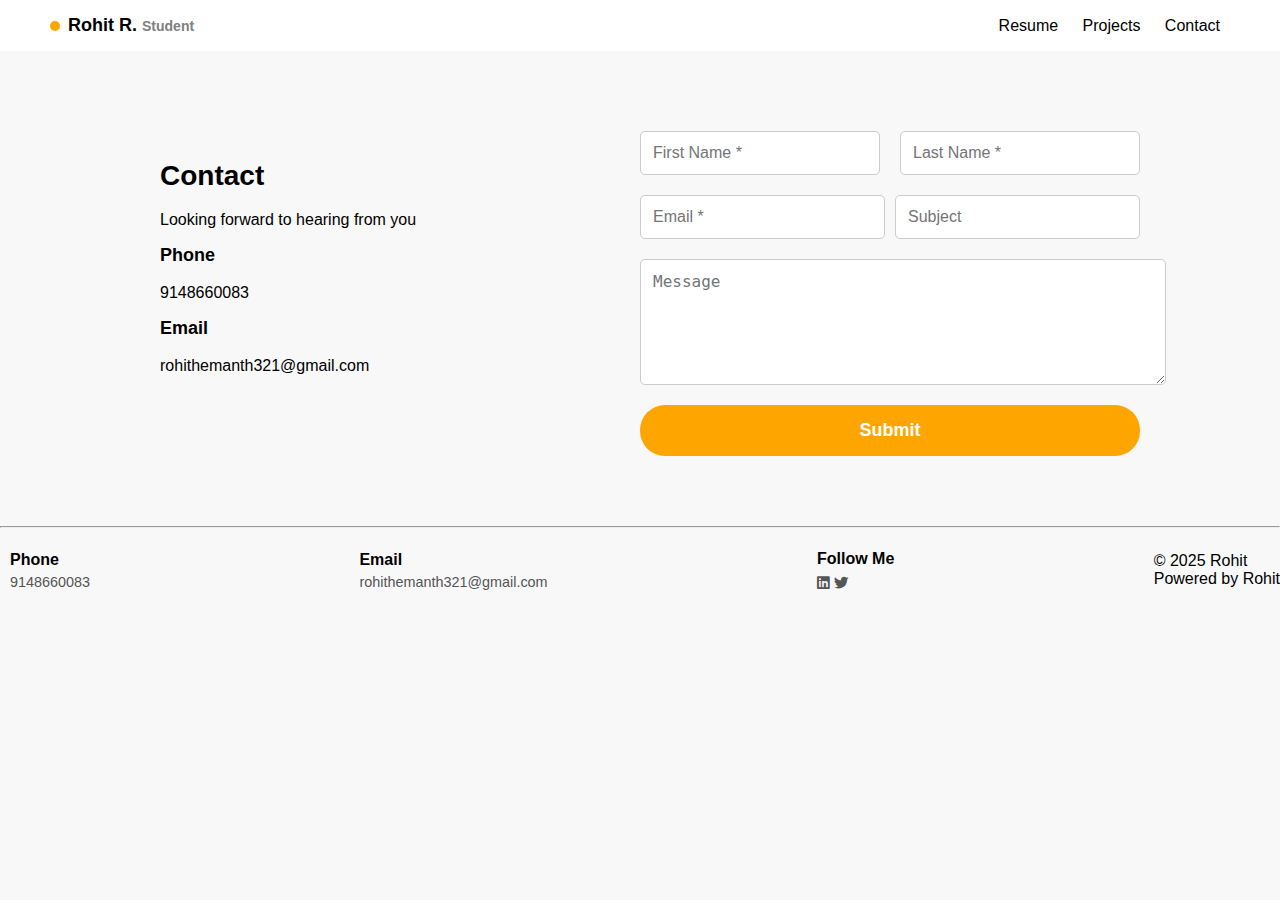
<file: contact.html>
<!DOCTYPE html>
<html lang="en">
<head>
    <meta charset="UTF-8">
    <meta name="viewport" content="width=device-width, initial-scale=1.0">
    <title>Contact</title>
    <link rel="stylesheet" href="contact.css">
    <link rel="stylesheet" href="https://cdnjs.cloudflare.com/ajax/libs/font-awesome/6.4.2/css/all.min.css">

</head>
<body>
    <header>
        <div class="logo">
            <span class="dot"></span>
            <a href="./index.html"><span class="name">Rohit R.</span></a> <span class="role">Student</span>
            <!-- Hamburger Menu -->
<div class="hamburger">&#9776;</div>

        </div>
        <nav>
            <a href="./resume.html">Resume</a>
            <a href="./project.html">Projects</a>
            <a href="#">Contact</a>
        </nav>
    </header>

    <main>
        <section class="contact-info">
            <h1>Contact</h1>
            <p>Looking forward to hearing from you</p>
            <h3>Phone</h3>
            <p>9148660083</p>
            <h3>Email</h3>
            <p>rohithemanth321@gmail.com</p>
        </section>

        <section class="contact-form">
            <form>
                <div class="name-fields">
                    
                    <input type="text" id="first" placeholder="First Name *" required><br>
                    
                    <input type="text" placeholder="Last Name *" required>
                </div>
                <div class="email-subject">
                    
                    <input type="email" placeholder="Email *" required>
                    
                    <input type="text" placeholder="Subject">
                </div>
                
                <textarea placeholder="Message"></textarea>
                <button type="submit">Submit</button>
            </form>
        </section>
    </main>
    <hr>
    <footer class="site-footer">
        <div class="footer-content">
          <div class="footer-section">
            <h4>Phone</h4>
            <p>9148660083</p>
          </div>
          <div class="footer-section">
            <h4>Email</h4>
            <p>rohithemanth321@gmail.com</p>
          </div>
          <div class="footer-section">
            <h4>Follow Me</h4>
            <!-- Replace # with actual URLs -->
            <a href="#" class="social-link"><i class="fab fa-linkedin"></i></a>
            <a href="#" class="social-link"><i class="fab fa-twitter"></i></a>
          </div>
          <p>© 2025 Rohit<br>Powered by Rohit</p>
        </div>
         
        
      </footer>
      <script>
        document.querySelector('.hamburger').addEventListener('click', function() {
            document.body.classList.toggle('mobile-menu-active');
        });
    </script>
    
</body>
</html>
</file>
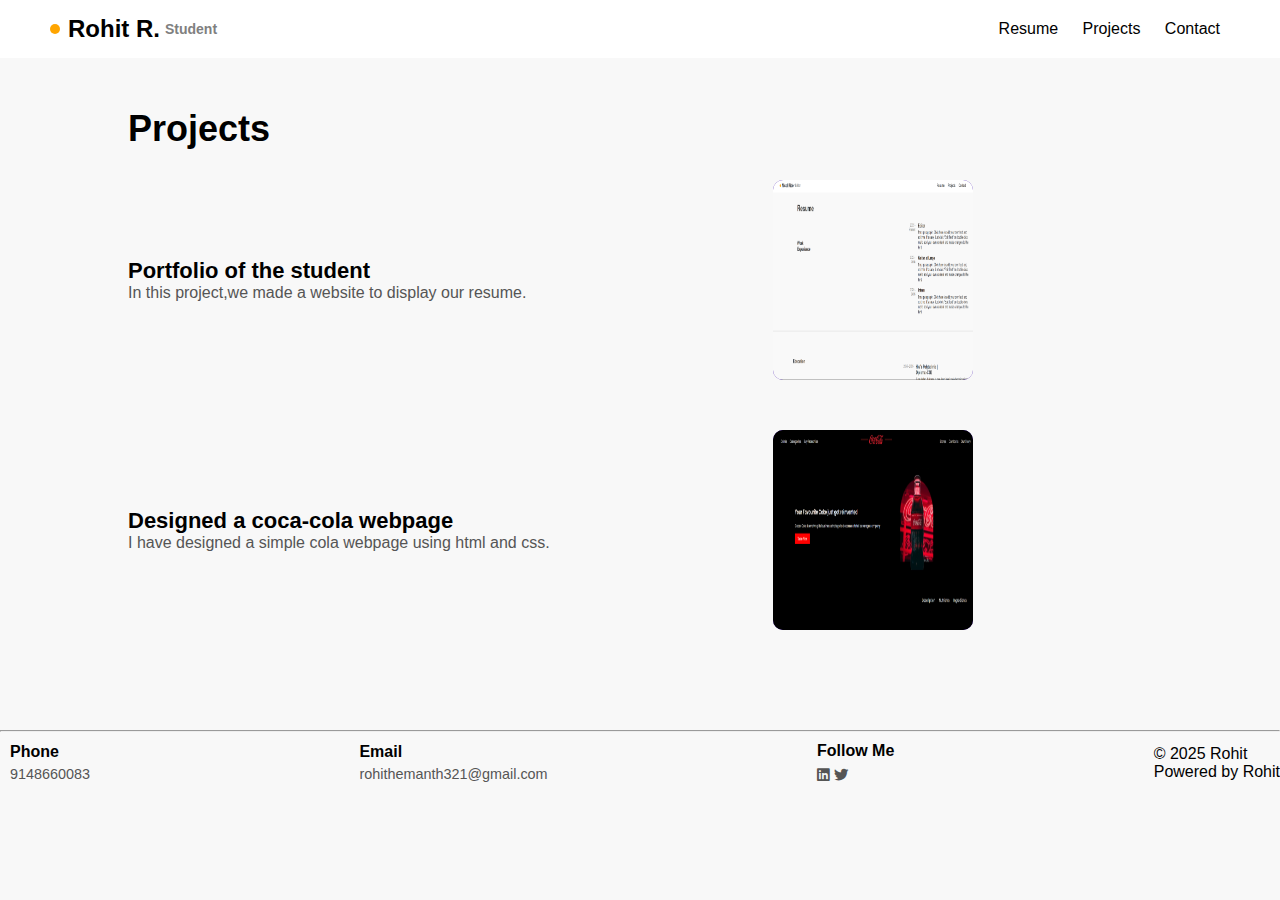
<file: project.html>
<!DOCTYPE html>
<html lang="en">
<head>
    <meta charset="UTF-8">
    <meta name="viewport" content="width=device-width, initial-scale=1.0">
    <title>Projects</title>
    <link rel="stylesheet" href="project.css">
    <link rel="stylesheet" href="https://cdnjs.cloudflare.com/ajax/libs/font-awesome/6.4.2/css/all.min.css">
</head>
<body>
  <header>
    <div class="logo">
        <span class="dot"></span>
        <a href="./index.html"><span class="name">Rohit R.</span></a> <span class="role">Student</span>
        <!-- Hamburger Menu -->
<div class="hamburger">&#9776;</div>

    </div>
    <nav>
        <a href="./resume.html">Resume</a>
        <a href="#">Projects</a>
        <a href="./contact.html">Contact</a>
    </nav>
</header>

    

    <div class="projects-container">
        <h1>Projects</h1>

        <div class="project">
            <div class="project-text">
                <h2>Portfolio of the student</h2>
                <p>
                   In this project,we made a website to display our resume.
                </p>
            </div>
            <div class="project-image">
                <img src="./project.png" alt="Project Image">
            </div>
        </div>

        <div class="project">
            <div class="project-text">
                <h2>Designed a coca-cola webpage</h2>
                <p>
                    I have designed a simple cola webpage using html and css.
                </p>
            </div>
            <div class="project-image">
                <img src="./cola.png" alt="Project Image">
            </div>
        </div>

    </div>
    <hr>
    <footer class="site-footer">
        <div class="footer-content">
          <div class="footer-section">
            <h4>Phone</h4>
            <p>9148660083</p>
          </div>
          <div class="footer-section">
            <h4>Email</h4>
            <p>rohithemanth321@gmail.com</p>
          </div>
          <div class="footer-section">
            <h4>Follow Me</h4>
            <!-- Replace # with actual URLs -->
            <a href="#" class="social-link"><i class="fab fa-linkedin"></i></a>
            <a href="#" class="social-link"><i class="fab fa-twitter"></i></a>
          </div>
          <p>© 2025 Rohit<br>Powered by Rohit</p>
        </div>
         
        
      </footer>
      <script>
        document.querySelector('.hamburger').addEventListener('click', function() {
            document.body.classList.toggle('mobile-menu-active');
        });
    </script>
    
</body>
</html>
</file>
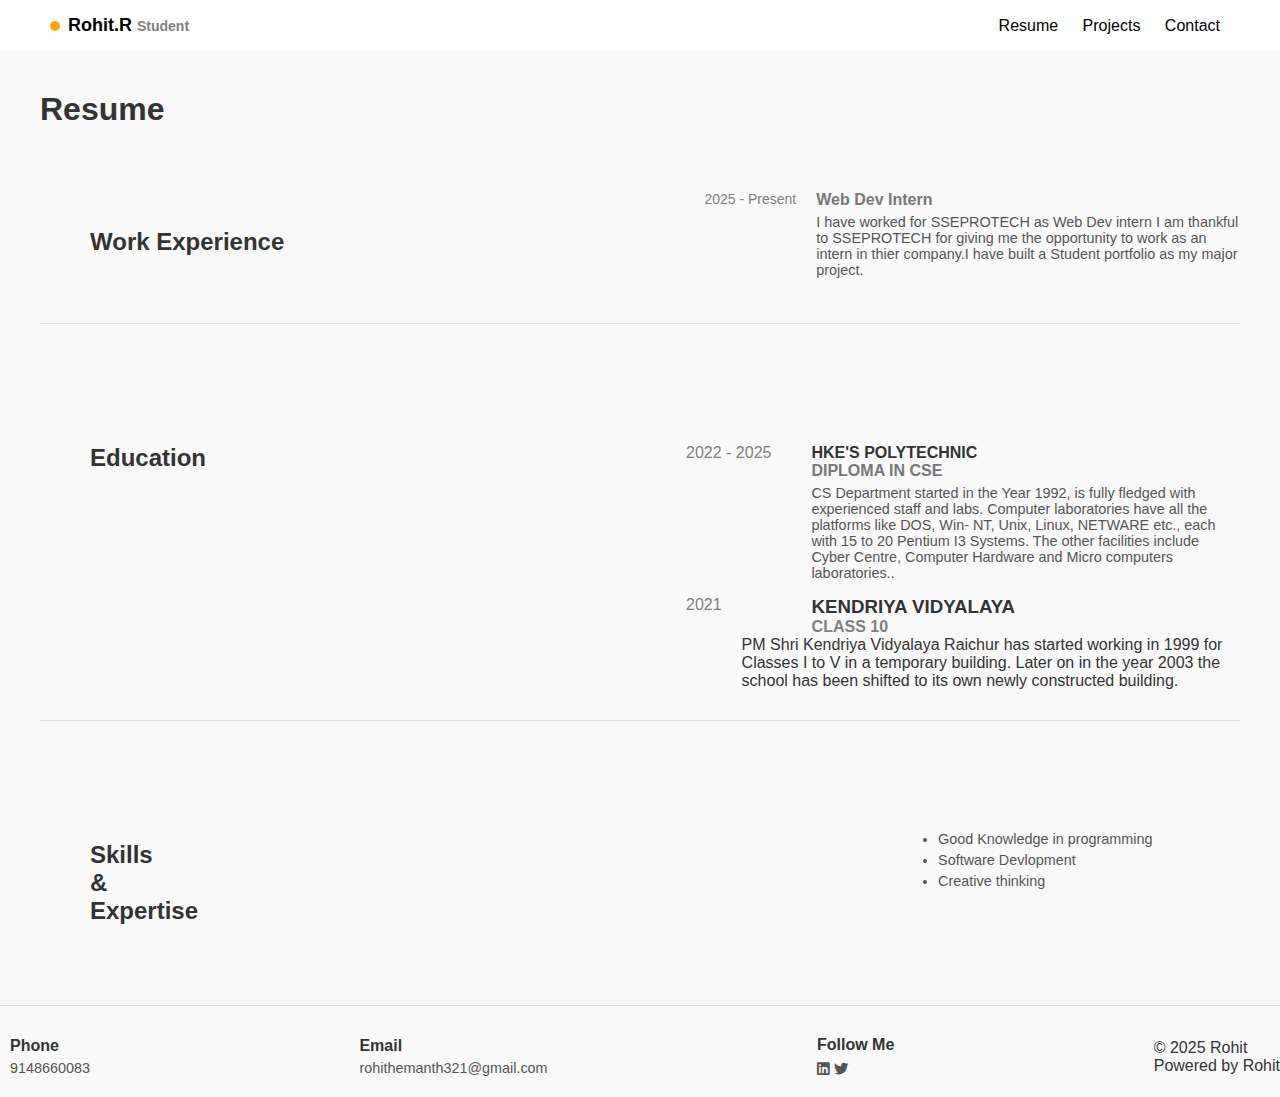
<file: resume.html>
<!DOCTYPE html>
<html lang="en">
<head>
    <meta charset="UTF-8">
    <meta name="viewport" content="width=device-width, initial-scale=1.0">
    <title>Nicol Rider - Resume</title>
    <link rel="stylesheet" href="resume.css">
    <link rel="stylesheet" href="https://cdnjs.cloudflare.com/ajax/libs/font-awesome/6.4.2/css/all.min.css">
</head>
<body>
    <header>
        <div class="logo">
            <span class="dot"></span>
            <a href="./index.html"><span class="name">Rohit.R</span></a> <span class="role">Student</span>
            <!-- Hamburger Menu -->
<div class="hamburger">&#9776;</div>

        </div>
        <nav>
            <a href="#">Resume</a>
            <a href="./project.html">Projects</a>
            <a href="./contact.html">Contact</a>
        </nav>
    </header>


    <main class="main-content">
        <section id="resume" class="resume-section">
            <div class="left-column">
                <h2>Resume</h2>
                <h3>Work Experience</h3>
            </div>
            <div class="right-column">
                <!-- Job 1 -->
                <div class="job">
                    <p class="date">2025 - Present</p>
                    <div class="details">
                        <h4>Web Dev Intern</h4>
                        <p>I have worked for SSEPROTECH as Web Dev intern I am thankful to SSEPROTECH
                            for giving me the opportunity to work as an intern in thier company.I have built
                            a Student portfolio as my major project.</p>
                    </div>
                </div>

               
               
                </div>
            </div>
        </section>
        <hr>
        <section class="education">
            <div class="section-header">
                <h2>Education</h2>
            </div>
            <div class="education-content">
                <div class="education-item">
                    <div class="year">2022 - 2025</div>
                    <div class="details">
                        <h3>HKE'S POLYTECHNIC</h3>
                        <h4>DIPLOMA IN CSE</h4>
                        <p>CS Department started in the Year 1992, 
                            is fully fledged with experienced staff and labs. 
                            Computer laboratories have all the platforms like DOS, Win- NT,
                             Unix, Linux, NETWARE etc., each with 15 to 20 Pentium I3 Systems. 
                             The other facilities include Cyber Centre,
                             Computer Hardware and Micro computers laboratories..</p>
                    </div>
                </div>
                <div class="education-item">
                    <div class="year"> 2021</div>
                    <div class="detail">
                        <h3>KENDRIYA VIDYALAYA</h3>
                        <h4>CLASS 10</h4>
                        <p>PM Shri Kendriya Vidyalaya Raichur has started 
                            working in 1999 for Classes I to V in a 
                            temporary building. 
                            Later on in the year 2003 the school 
                            has been shifted to its own newly constructed building. 
                            </p>
                    </div>
                </div>
            </div>
        </section>
        <hr>
        <section class="skills">
            <div class="section-header">
                <h2>Skills<br>& Expertise</h2>
            </div>
            <div class="skills-list">
                <ul>
                
                    <li>Good Knowledge in programming</li>
                    <li>Software Devlopment</li>
                    <li>Creative thinking</li>
                </ul>
            </div>
        </section>
    </div>
</body>
    </main>
   <hr>
    <footer class="site-footer">
        <div class="footer-content">
          <div class="footer-section">
            <h4>Phone</h4>
            <p>9148660083</p>
          </div>
          <div class="footer-section">
            <h4>Email</h4>
            <p>rohithemanth321@gmail.com</p>
          </div>
          <div class="footer-section">
            <h4>Follow Me</h4>
            <!-- Replace # with actual URLs -->
            <a href="#" class="social-link"><i class="fab fa-linkedin"></i></a>
            <a href="#" class="social-link"><i class="fab fa-twitter"></i></a>
          </div>
          <p>© 2025 Rohit<br>Powered by Rohit</p>
        </div>
         
        
      </footer>
      <script>
        document.querySelector('.hamburger').addEventListener('click', function() {
            document.body.classList.toggle('mobile-menu-active');
        });
    </script>
</body>
</html>
</file>
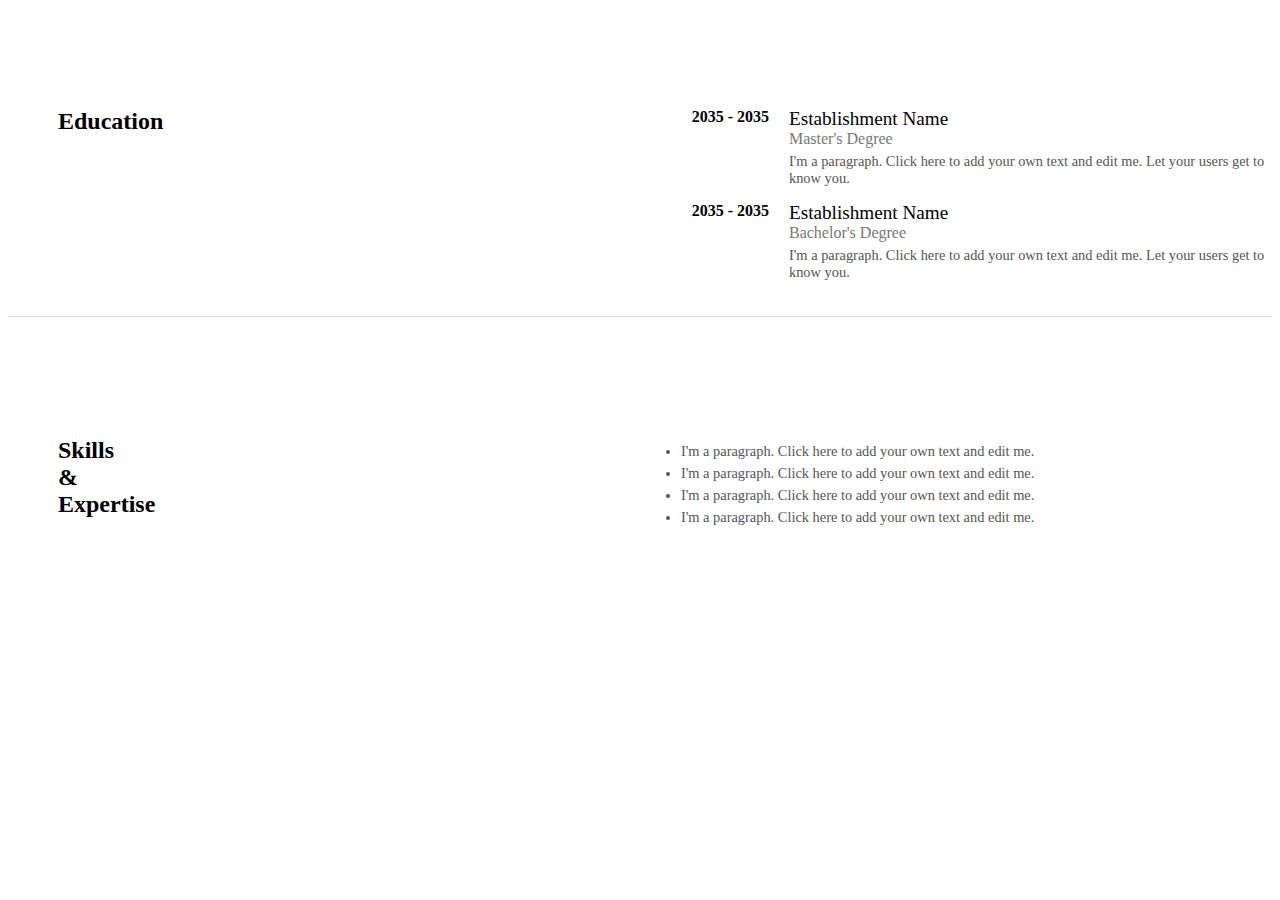
<file: try.html>
<!DOCTYPE html>
<html lang="en">
<head>
    <meta charset="UTF-8">
    <meta name="viewport" content="width=device-width, initial-scale=1.0">
    <title>Education and Skills</title>
    <link rel="stylesheet" href="try.css">
</head>
<body>
    
        <section class="education">
            <div class="section-header">
                <h2>Education</h2>
            </div>
            <div class="education-content">
                <div class="education-item">
                    <div class="year">2035 - 2035</div>
                    <div class="details">
                        <h3>Establishment Name</h3>
                        <h4>Master's Degree</h4>
                        <p>I'm a paragraph. Click here to add your own text and edit me. Let your users get to know you.</p>
                    </div>
                </div>
                <div class="education-item">
                    <div class="year">2035 - 2035</div>
                    <div class="details">
                        <h3>Establishment Name</h3>
                        <h4>Bachelor's Degree</h4>
                        <p>I'm a paragraph. Click here to add your own text and edit me. Let your users get to know you.</p>
                    </div>
                </div>
            </div>
        </section>
        <hr>
        <section class="skills">
            <div class="section-header">
                <h2>Skills<br>& Expertise</h2>
            </div>
            <div class="skills-list">
                <ul>
                    <li>I'm a paragraph. Click here to add your own text and edit me.</li>
                    <li>I'm a paragraph. Click here to add your own text and edit me.</li>
                    <li>I'm a paragraph. Click here to add your own text and edit me.</li>
                    <li>I'm a paragraph. Click here to add your own text and edit me.</li>
                </ul>
            </div>
        </section>
    </div>
</body>
</html>
</file>
<file: project.css>
* {
    margin: 0;
    padding: 0;
    box-sizing: border-box;
  }

body {
    font-family: Arial, sans-serif;
    margin: 0;
    padding: 0;
    background-color: #f8f8f8;
}


/* Header */
header {
  display: flex;
  justify-content: space-between;
  align-items: center;
  padding: 15px 50px;
  background: white;
}

.logo {
  display: flex;
  align-items: center;
  font-size: 18px;
  font-weight: bold;
}
.logo a{
  text-decoration: none;
  color: black;
}

.dot {
  width: 10px;
  height: 10px;
  background-color: orange;
  border-radius: 50%;
  margin-right: 8px;
}

.role {
  font-size: 14px;
  color: gray;
  margin-left: 5px;
}

nav a {
  text-decoration: none;
  color: black;
  margin: 0 10px;
  font-size: 16px;
}
  .logo {
    font-size: 1.5rem;
    font-weight: 600;
  }
.projects-container {
    width: 80%;
    margin: auto;
    padding: 50px 0;
}

h1 {
    font-size: 36px;
    text-align: left;
    margin-bottom: 30px;
}

.project {
    display: flex;
    align-items: center;
    justify-content: space-between;
    margin-bottom: 50px;
}

.project-text {
    width: 50%;
}

.project-text h2 {
    font-size: 22px;
    font-weight: bold;
}

.project-text p {
    font-size: 16px;
    color: #555;
}

.project-image {
    width: 60%;
    display: flex;
    justify-content: center;
    align-items: center;

}

.project-image img {
    width: 200px; /* Placeholder size */
    height: 200px;
    background-color: #4112af;
    border-radius: 10px;
    border-color:crimson;
    border-width: 100px;
}
/* Footer */

  
.footer-content {
  display: flex;
  justify-content: space-between;
  align-items: center;
  flex-wrap: wrap; /* Keeps elements responsive on smaller screens */
  margin-bottom: 10px;
}

.footer-section {
  margin: 10px;
}

.footer-section h4 {
  margin: 0 0 5px 0;
  font-size: 1rem;
  font-weight: bold;
}

.footer-section p,
.footer-section a {
  margin: 0;
  font-size: 0.9rem;
  color: #555;
}

.social-link {
  font-size: 20px;
  color: #333;
  margin-right: 10px;
  text-decoration: none;
  transition: color 0.3s ease;
}

.social-link:hover {
  color: #0077b5; /* LinkedIn Blue */
}

.social-link i {
  vertical-align: middle;
}

.footer-bottom {
  display: flex;
  justify-content: space-between;
  align-items: center;
  font-size: 0.8rem;
  border-top: 1px solid #ddd;
  padding-top: 10px;
  color: #888;
}
/* Mobile Optimization */
@media (max-width: 992px) {
  /* Reduce font sizes */
  body {
      font-size: 14px;
  }

  .logo {
      font-size: 16px;
  }

  .role {
      font-size: 12px;
  }

  /* Hide default navigation and add a responsive mobile menu */
  nav {
      display: none;
      flex-direction: column;
      position: absolute;
      top: 60px;
      left: 0;
      width: 100%;
      background-color: white;
      text-align: center;
      z-index: 1000;
  }

  nav a {
      display: block;
      padding: 10px;
      font-size: 14px;
      border-bottom: 1px solid #ddd;
  }
  .nav-links {
    display: none;
    flex-direction: column;
    width: 100%;
    position: absolute;
    top: 60px;
    left: 0;
    background: white;
    z-index: 1000;
    text-align: center;
}

  /* Show menu when active */
  .mobile-menu-active nav {
      display: flex;
  }

  /* Hamburger menu */
  .hamburger {
      display: block;
      position: absolute;
      top: 15px;
      right: 20px;
      cursor: pointer;
      font-size: 24px;
  }

  /* Adjust project section for better mobile layout */
  .projects-container {
      width: 90%;
      padding: 20px 0;
  }

  .project {
      flex-direction: column;
      text-align: center;
  }

  .project-text {
      width: 100%;
      margin-bottom: 15px;
  }

  .project-image {
      width: 100%;
  }

  .project-image img {
      width: 80px;
      height: 80px;
  }

  /* Footer adjustments */
  .footer-content {
      flex-direction: column;
      align-items: center;
      text-align: center;
  }

  .footer-section {
      margin-bottom: 10px;
  }
}
/* Desktop view - Show original nav bar, hide hamburger */
@media (min-width: 1025px) {
  .nav-links {
      display: flex; /* Show original nav */
  }

  .hamburger {
      display: none; /* Hide hamburger menu */
  }
}
</file>
<file: try.css>
section {
    display: flex;
    margin-bottom: 20px;
}

.section-header {
    margin-top: 100px;
    margin-left: 50px;
}

.education-content{
    margin-top: 100px;
    margin-left: 40%;
}
.skills-list {
    margin-top: 90px;
    margin-left: 40%;
    width: 75%;
}

h2 {
    font-size: 24px;
    font-weight: bold;
    margin: 0;
}

.education-item {
    display: flex;
    margin-bottom: 10px;
}

.year {
    width: 100px;
    text-align: right;
    padding-right: 20px;
    font-weight: bold;
}

.details {
    flex: 1;
}

.details h3,
.details h4 {
    margin: 0;
    font-weight: normal;
}

.details h3 {
    font-size: 1.2em;
}

.details h4 {
    font-size: 1em;
    color: #777;
    margin-bottom: 5px;
}

.details p {
    margin: 5px 0;
    font-size: 0.9em;
    color: #555;
}

hr {
    border: none;
    border-top: 1px solid #ddd;
    margin: 20px 0;
}

.skills-list ul {
    list-style-type: disc;
    padding-left: 20px;
}

.skills-list li {
    margin-bottom: 5px;
    font-size: 0.9em;
    color: #555;
}
</file>
<file: contact.css>
/* Reset and Base Styles */
body {
    font-family: Arial, sans-serif;
    margin: 0;
    padding: 0;
    background-color: #f8f8f8;
}

/* Header */
header {
    display: flex;
    justify-content: space-between;
    align-items: center;
    padding: 15px 50px;
    background: white;
}

.logo {
    display: flex;
    align-items: center;
    font-size: 18px;
    font-weight: bold;
}
.logo a{
    color: black;
    text-decoration: none;
}

.dot {
    width: 10px;
    height: 10px;
    background-color: orange;
    border-radius: 50%;
    margin-right: 8px;
}

.role {
    font-size: 14px;
    color: gray;
    margin-left: 5px;
}

nav a {
    text-decoration: none;
    color: black;
    margin: 0 10px;
    font-size: 16px;
}



/* Main Layout */
main {
    display: flex;
    justify-content: space-between;
    max-width: 1000px;
    margin: 50px auto;
    padding: 20px;
    
}

/* Left Contact Info */
.contact-info {
    width: 40%;
    padding: 20px;
}

.contact-info h1 {
    font-size: 28px;
}

.contact-info h3 {
    margin-top: 15px;
    font-size: 18px;
}

/* Right Contact Form */
.contact-form {
    width: 50%;
}

form {
    display: flex;
    flex-direction: column;
}

.name-fields, .email-subject {
    display: flex;
    gap: 10px;
}

input, textarea {
    width: 100%;
    padding: 12px;
    margin: 10px 0;
    border: 1px solid #ccc;
    border-radius: 5px;
    font-size: 16px;
}

textarea {
    height: 100px;
}

button {
    background-color: orange;
    color: white;
    border: none;
    padding: 15px;
    font-size: 18px;
    font-weight: bold;
    border-radius: 25px;  /* Rounded corners */
    cursor: pointer;
    margin-top: 10px;
    transition: background 0.3s;
}

button:hover {
    background-color: #cc8400;
}

.footer-content {
  display: flex;
  justify-content: space-between;
  align-items: center;
  flex-wrap: wrap; /* Keeps elements responsive on smaller screens */
  margin-bottom: 10px;
}

.footer-section {
  margin: 10px;
}

.footer-section h4 {
  margin: 0 0 5px 0;
  font-size: 1rem;
  font-weight: bold;
}

.footer-section p,
.footer-section a {
  margin: 0;
  font-size: 0.9rem;
  color: #555;
}

.social-link {
  font-size: 20px;
  color: #333;
  margin-right: 10px;
  text-decoration: none;
  transition: color 0.3s ease;
}

.social-link:hover {
  color: #0077b5; /* LinkedIn Blue */
}

.social-link i {
  vertical-align: middle;
}

.footer-bottom {
  display: flex;
  justify-content: space-between;
  align-items: center;
  font-size: 0.8rem;
  border-top: 1px solid #ddd;
  padding-top: 10px;
  color: #888;
}


/* Mobile Optimization */
@media (max-width: 992px) {
    /* Reduce font sizes for better readability */
    body {
        font-size: 14px;
    }

    .logo {
        font-size: 16px;
    }

    .role {
        font-size: 12px;
    }

    nav {
        display: none;
        flex-direction: column;
        position: absolute;
        top: 60px;
        left: 0;
        width: 100%;
        background-color: white;
        text-align: center;
    }

    nav a {
        display: block;
        padding: 10px;
        font-size: 14px;
        border-bottom: 1px solid #ddd;
    }

    /* Show menu when active */
    .mobile-menu-active nav {
        display: flex;
    }

    /* Hamburger menu */
    .hamburger {
        display: block;
        position: absolute;
        top: 15px;
        right: 20px;
        cursor: pointer;
        font-size: 24px;
    }

    /* Adjust main content layout */
    main {
        flex-direction: column;
        align-items: center;
        text-align: center;
    }

    .contact-info,
    .contact-form {
        width: 90%;
    }

    .name-fields,
    .email-subject {
        flex-direction: column;
    }

    input,
    textarea {
        font-size: 14px;
        padding: 10px;
    }

    button {
        font-size: 16px;
    }

    /* Footer */
    .footer-content {
        flex-direction: column;
        align-items: center;
        text-align: center;
    }

    .footer-section {
        margin-bottom: 10px;
    }
}
@media (min-width: 1025px) {
    .nav-links {
        display: flex; /* Show original nav */
    }
  
    .hamburger {
        display: none; /* Hide hamburger menu */
    }
  }
</file>
<file: resume.css>
/* General Reset */
* {
    margin: 0;
    padding: 0;
    box-sizing: border-box;
  }
  
  body {
    font-family: Arial, sans-serif;
    color: #333;
    background-color: #f9f9f9;
  }
  
  /* Header Section */
  header {
    display: flex;
    justify-content: space-between;
    align-items: center;
    padding: 15px 50px;
    background: white;
  }
  
  .logo {
    display: flex;
    align-items: center;
    font-size: 18px;
    font-weight: bold;
  }
  
  .logo a {
    color: black;
    text-decoration: none;
  }
  
  .dot {
    width: 10px;
    height: 10px;
    background-color: orange;
    border-radius: 50%;
    margin-right: 8px;
  }
  
  .role {
    font-size: 14px;
    color: gray;
    margin-left: 5px;
  }
  
  nav a {
    text-decoration: none;
    color: black;
    margin: 0 10px;
    font-size: 16px;
  }
  
  /* Main Content */
  .main-content {
    padding: 40px;
  }
  
  .resume-section {
    display: flex; /* Create two columns */
  }
  
  .left-column {
    width: 30%; /* Left column width */
  }
  
  .left-column h2 {
    font-size: 32px;
  }
  
  .left-column h3 {
    margin-top: 100px;
    margin-left: 50px;
    font-size: 24px;
  }
  
  .right-column {
    margin-top: 100px;
    width: 50%; /* Right column width */
    margin-left: 250px;
  }
  
  .job {
    display: flex; /* Align date and details horizontally */
    justify-content: flex-start; /* Align items horizontally */
    margin-bottom: 20px; /* Space between jobs */
  }
  
  .date {
    width: 150px; /* Fixed width for dates */
    text-align: right; /* Align dates on the right */
    font-size: 14px;
    color: gray;
  }
  
  .details {
    margin-left: 20px; /* Space between date and details */
  }
  
  .details h4 {
    font-size: 18px;
  }
  
  .details p {
    margin-top: 5px;
  }
  .detail h3{
       margin-left: 70px;
  }
  .detail h4{
    margin-left: 70px;
    color: gray;
}
  section {
    display: flex;
    margin-bottom: 20px;
  }
  
  .section-header {
    margin-top: 100px;
    margin-left: 50px;
  }
 
  
  .education-content {
    margin-top: 100px;
    margin-left: 40%;
  }
  
  .skills-list {
    margin-top: 90px;
    margin-left: 60%;
    width: 75%;
  }
  
  h2 {
    font-size: 24px;
    margin: 0;
  }
  
  .education-item {
    display: flex;
    margin-bottom: 10px;
  }
  
  .year {
    text-align: right;
    padding-right: 20px;
    color: grey;
  }
  
  .details {
    flex: 1;
  }
  
  .details h3 {
    font-size: 1em;
  }
  
  .details h4 {
    font-size: 1em;
    color: #777;
    margin-bottom: 5px;
  }
  
  .details p {
    margin: 5px 0;
    font-size: 0.9em;
    color: #555;
  }
  
  hr {
    border: none;
    border-top: 1px solid #ddd;
    margin: 20px 0;
  }
  
  .skills-list ul {
    list-style-type: disc;
    padding-left: 20px;
  }
  
  .skills-list li {
    margin-bottom: 5px;
    font-size: 0.9em;
    color: #555;
  }
  
  .footer-content {
    display: flex;
    justify-content: space-between;
    align-items: center;
    flex-wrap: wrap; /* Keeps elements responsive on smaller screens */
    margin-bottom: 10px;
  }
  
  .footer-section {
    margin: 10px;
  }
  
  .footer-section h4 {
    margin: 0 0 5px 0;
    font-size: 1rem;
    font-weight: bold;
  }
  
  .footer-section p,
  .footer-section a {
    margin: 0;
    font-size: 0.9rem;
    color: #555;
  }
  
  .social-link {
    font-size: 20px;
    color: #333;
    margin-right: 10px;
    text-decoration: none;
    transition: color 0.3s ease;
  }
  
  .social-link:hover {
    color: #0077b5; /* LinkedIn Blue */
  }
  
  .social-link i {
    vertical-align: middle;
  }
  
  .footer-bottom {
    display: flex;
    justify-content: space-between;
    align-items: center;
    font-size: 0.8rem;
    border-top: 1px solid #ddd;
    padding-top: 10px;
    color: #888;
  }
  
  /* Responsive Design for Small Screens */
  /* Adjustments for screens 5.6 inch and smaller */
  @media (max-width: 992px) {
    body {
      font-size: 14px; /* Overall font size adjustment */
    }
  
    header {
      width: 100%;
      background: white;
      z-index: 1000;
      position: fixed; /* Fixing the navbar on top */
      top: 0;
      left: 0;
      padding: 10px; /* Reduced padding */
      display: flex;
      justify-content: space-between;
      align-items: center;
    }
  
    .logo {
      font-size: 14px; /* Smaller logo font */
    }
  
    nav {
      display: none;
      flex-direction: column;
      position: absolute;
      top: 50px; /* Adjusted top position */
      left: 0;
      width: 100%;
      background: white;
      text-align: center;
      box-shadow: 0px 4px 6px rgba(0, 0, 0, 0.1);
    }
  
    nav a {
      display: block;
      padding: 8px; /* Reduced padding */
      font-size: 12px; /* Smaller font size for nav links */
      border-bottom: 1px solid #ddd;
    }
  
    .mobile-menu-active nav {
      display: flex;
    }
  
    .hamburger {
      display: block;
      position: absolute;
      top: 10px; /* Adjusted top position */
      right: 10px; /* Adjusted right position */
      cursor: pointer;
      font-size: 20px; /* Smaller hamburger icon */
    }
  
    .main-content {
      padding: 20px; /* Reduced padding */
      padding-top: 70px; /* Add top padding to push content below fixed header */
    }
  
    .resume-section {
      flex-direction: column;
      align-items: center;
      text-align: center;
    }
  
    .left-column,
    .right-column {
      width: 100%;
      margin-left: 0;
      text-align: center;
    }
  
    .left-column h2 {
      font-size: 24px; /* Adjusted font size */
    }
  
    .left-column h3 {
      margin-top: 30px; /* Reduced margin */
      margin-left: 0; /* Remove left margin */
      font-size: 18px; /* Adjusted font size */
    }
  
    .right-column {
      margin-top: 30px; /* Reduced margin */
      margin-left: 0; /* Remove left margin */
    }
  
    .job {
      flex-direction: column; /* Stack date and details */
      align-items: center; /* Center items */
    }
  
    .date {
      width: 100%; /* Full width for date */
      text-align: center; /* Center align date */
      margin-bottom: 5px; /* Add some space below date */
    }
  
    .details {
      margin-left: 0; /* Remove left margin */
    }
  
    .details h4 {
      font-size: 16px; /* Adjusted font size */
    }
  
    hr {
      width: 90%;
      margin: 20px auto;
      border-top: 1px solid #bbb;
    }
  
    section {
      flex-direction: column;
    }
  
    .section-header {
      margin-top: 30px; /* Reduced margin */
      margin-left: 0; /* Remove left margin */
    }
  
    .education-content,
    .skills-list {
      margin-top: 30px; /* Reduced margin */
      margin-left: 0;
      width: 100%;
      text-align: center;
    }
  
    .skills-list ul {
      padding-left: 0; /* Remove padding */
      list-style-type: none; /* Remove bullets */
    }
  
    .skills-list li {
      margin-bottom: 5px;
      font-size: 0.9em;
      color: #555;
    }
  
    .footer-content {
      flex-direction: column;
      text-align: center;
    }
  
    .footer-section {
      margin-bottom: 10px;
    }
  
    .footer-bottom {
      flex-direction: column;
      text-align: center;
    }
    .section-header h2 {
      text-align: center;
     }
  }
  
  /* General styles for larger screens */
  @media (min-width: 769px) {
    .nav-links {
      display: flex; /* Show original nav */
    }
  
    .hamburger {
      display: none; /* Hide hamburger menu */
    }
  }
</file>
